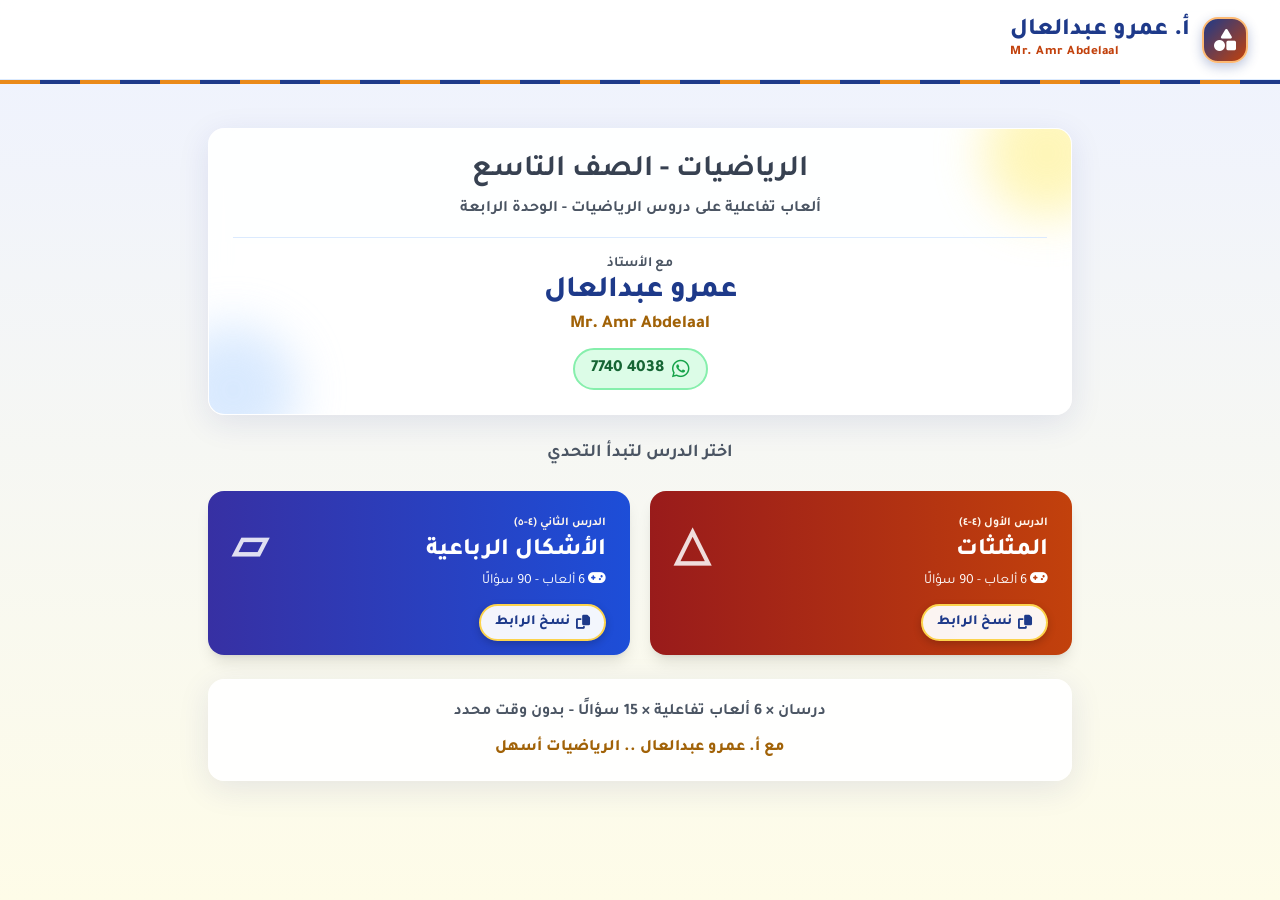
<file: index.html>
<!DOCTYPE html>
<html lang="ar" dir="rtl">
<head>
    <meta charset="UTF-8">
    <meta name="viewport" content="width=device-width, initial-scale=1.0, maximum-scale=1.0, user-scalable=no">
    <title>أ. عمرو عبدالعال - الرياضيات</title>
    <link rel="stylesheet" href="assets/tailwind.css">
    <link rel="stylesheet" href="assets/fontawesome/css/all.min.css">
    <link rel="stylesheet" href="assets/style.css">
    <script src="assets/common.js"></script>
</head>
<body class="text-gray-800 min-h-screen pb-24 relative">

    <header class="fixed top-0 w-full bg-white/95 backdrop-blur-md shadow-sm z-40 h-20 flex items-center px-4 md:px-8 border-b border-blue-100">
        <div class="flex items-center gap-3"><div class="logo-badge"><i class="fa-solid fa-shapes"></i></div><h1 class="font-extrabold text-blue-900 text-lg md:text-2xl brand-name">أ. عمرو عبدالعال<small dir="ltr">Mr. Amr Abdelaal</small></h1></div>
    </header>
    <div class="fixed top-20 w-full z-40 brand-strip"></div>

    <div class="max-w-4xl mx-auto p-4 relative pt-28">
        <div class="space-y-6">
            <div class="glass-panel rounded-2xl p-6 shadow-lg relative overflow-hidden flex flex-col md:flex-row items-center gap-6 mt-4">
                <div class="absolute -top-10 -right-10 w-32 h-32 bg-yellow-200 rounded-full opacity-60 blur-xl"></div>
                <div class="absolute -bottom-10 -left-10 w-32 h-32 bg-blue-200 rounded-full opacity-60 blur-xl"></div>
                <div class="w-full text-center z-10 flex flex-col justify-center">
                    <h2 class="text-2xl md:text-3xl font-bold text-gray-700 mb-2" id="grade"></h2>
                    <p class="text-gray-500 font-bold">ألعاب تفاعلية على دروس الرياضيات - الوحدة الرابعة</p>
                    <div class="mt-4 border-t border-blue-100 pt-4">
                        <p class="text-sm text-gray-500 font-bold">مع الأستاذ</p>
                        <p class="text-3xl font-extrabold text-blue-900">عمرو عبدالعال</p>
                        <p class="text-lg font-extrabold text-yellow-600" dir="ltr">Mr. Amr Abdelaal</p>
                        <a class="phone-pill" href="https://wa.me/96877404038" target="_blank" rel="noopener"><i class="fa-brands fa-whatsapp"></i> <span dir="ltr">7740 4038</span></a>
                    </div>
                </div>
            </div>

            <h3 class="text-center font-bold text-gray-600 mt-8 mb-4 text-lg">اختر الدرس لتبدأ التحدي</h3>

            <div class="grid grid-cols-1 sm:grid-cols-2 gap-5" id="lessons"></div>

            <div class="glass-panel rounded-2xl p-5 text-center mt-8">
                <p class="font-bold text-gray-600" id="summary"></p>
                <p class="mt-3 text-yellow-600 font-extrabold">مع أ. عمرو عبدالعال .. الرياضيات أسهل</p>
            </div>
        </div>
    </div>

    <div id="toast" class="copy-toast"></div>
    <script>
        document.getElementById('grade').innerText = TEACHER.grade;
        // رابط الموقع بعد الرفع على GitHub Pages
        const SITE_URL = 'https://darsfele3ba4-debug.github.io/amrabdelall/';
        function lessonUrl(id) {
            const base = /^https?:$/.test(location.protocol) ? location.href.replace(/[^\/]*([?#].*)?$/, '') : SITE_URL;
            return base + 'game.html?l=' + id;
        }
        function copyText(t) {
            if (navigator.clipboard && window.isSecureContext) return navigator.clipboard.writeText(t);
            return new Promise((res, rej) => {
                const ta = document.createElement('textarea'); ta.value = t; ta.style.position = 'fixed'; ta.style.opacity = '0';
                document.body.appendChild(ta); ta.select();
                try { document.execCommand('copy') ? res() : rej(); } catch (e) { rej(e); } finally { ta.remove(); }
            });
        }
        function showToast(msg, ok) {
            const t = document.getElementById('toast'); t.innerHTML = msg;
            t.className = 'copy-toast show ' + (ok ? 'ok' : 'no');
            clearTimeout(t._h); t._h = setTimeout(() => t.className = 'copy-toast', 2200);
        }
        function copyLesson(ev, id, btn) {
            ev.preventDefault(); ev.stopPropagation();
            const url = lessonUrl(id);
            copyText(url).then(() => {
                showToast('<i class="fa-solid fa-circle-check"></i> تم نسخ رابط ' + LESSONS[id].order, true);
                btn.innerHTML = '<i class="fa-solid fa-check"></i> تم النسخ'; btn.classList.add('done');
                setTimeout(() => { btn.innerHTML = '<i class="fa-solid fa-copy"></i> نسخ الرابط'; btn.classList.remove('done'); }, 2000);
            }).catch(() => { prompt('انسخ الرابط:', url); });
        }

        const box = document.getElementById('lessons');
        const ids = Object.keys(LESSONS);
        ids.forEach(id => {
            const L = LESSONS[id];
            box.insertAdjacentHTML('beforeend', `
            <div class="lesson-wrap">
                <a href="game.html?l=${id}" class="btn-bounce bg-gradient-to-l ${L.color} text-white p-6 pb-16 rounded-2xl shadow-lg flex items-center justify-between min-h-[150px] hover:shadow-2xl">
                    <div class="text-right">
                        <p class="text-xs font-bold text-white/80 mb-1">${L.order}</p>
                        <h4 class="font-extrabold text-2xl mb-1">${L.title}</h4>
                        <p class="text-sm text-white/90"><i class="fa-solid fa-gamepad"></i> ${L.games.length} ألعاب - ${L.games.length * 15} سؤالًا</p>
                    </div>
                    ${L.iconText ? `<span class="icon-text">${L.iconText}</span>` : `<i class="fa-solid ${L.icon} text-5xl opacity-80"></i>`}
                </a>
                <button class="copy-btn" onclick="copyLesson(event, '${id}', this)" title="${lessonUrl(id)}"><i class="fa-solid fa-copy"></i> نسخ الرابط</button>
            </div>`);
        });
        document.getElementById('summary').innerText = 'درسان × 6 ألعاب تفاعلية × 15 سؤالًا - بدون وقت محدد';
    </script>
</body>
</html>
</file>
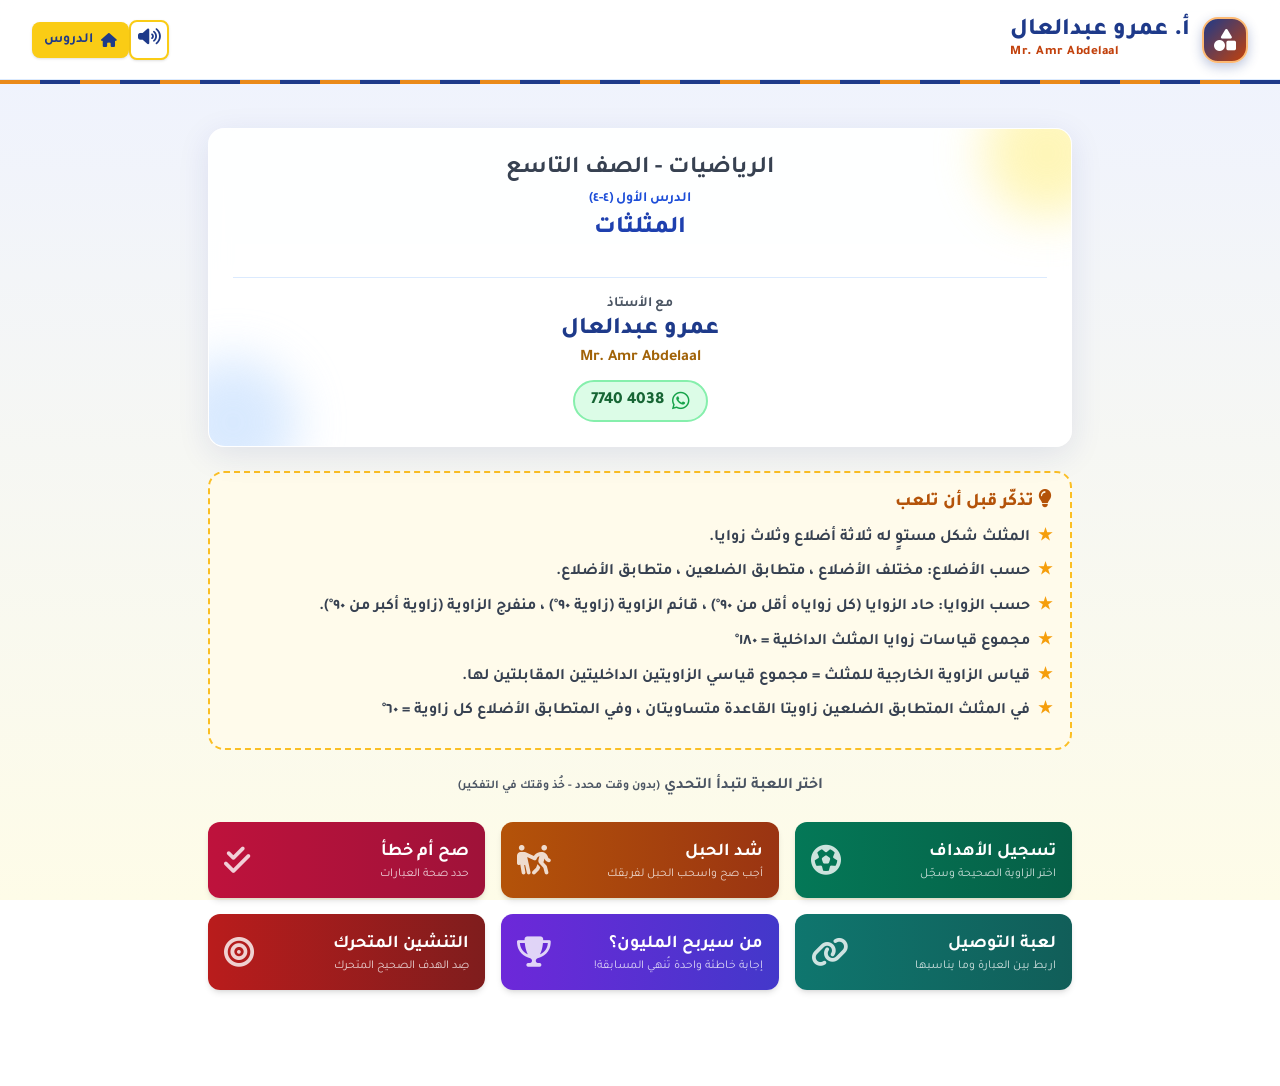
<file: game.html>
<!DOCTYPE html>
<html lang="ar" dir="rtl">
<head>
    <meta charset="UTF-8">
    <meta name="viewport" content="width=device-width, initial-scale=1.0, maximum-scale=1.0, user-scalable=no">
    <title>أ. عمرو عبدالعال - ألعاب الدرس</title>
    <link rel="stylesheet" href="assets/tailwind.css">
    <link rel="stylesheet" href="assets/fontawesome/css/all.min.css">
    <link rel="stylesheet" href="assets/style.css">
    <script src="assets/common.js"></script>
    <script src="assets/sound.js"></script>
</head>
<body class="text-gray-800 min-h-screen pb-20 relative">

    <header class="fixed top-0 w-full bg-white/95 backdrop-blur-md shadow-sm z-40 h-20 flex items-center px-4 md:px-8 border-b border-blue-100">
        <div class="flex items-center gap-3"><div class="logo-badge"><i class="fa-solid fa-shapes"></i></div><h1 class="font-extrabold text-blue-900 text-lg md:text-2xl brand-name">أ. عمرو عبدالعال<small dir="ltr">Mr. Amr Abdelaal</small></h1></div>
        <button id="sound-btn" onclick="toggleSound()" class="mr-auto btn-bounce bg-white border-2 border-yellow-400 text-blue-900 w-10 h-10 rounded-lg shadow ml-2 text-lg"></button>
        <a href="index.html" class="btn-bounce bg-yellow-400 hover:bg-yellow-300 text-blue-900 px-3 py-2 rounded-lg font-bold text-sm flex items-center gap-2 shadow"><i class="fa-solid fa-house"></i><span class="nav-txt"> الدروس</span></a>
    </header>
    <div class="fixed top-20 w-full z-40 brand-strip"></div>

    <div class="max-w-4xl mx-auto p-4 relative pt-28" id="main-container">

        <!-- الشاشة الرئيسية للدرس -->
        <div id="screen-home" class="space-y-6">
            <div class="glass-panel rounded-2xl p-6 shadow-lg relative overflow-hidden flex flex-col md:flex-row items-center gap-6 mt-4">
                <div class="absolute -top-10 -right-10 w-32 h-32 bg-yellow-200 rounded-full opacity-60 blur-xl"></div>
                <div class="absolute -bottom-10 -left-10 w-32 h-32 bg-blue-200 rounded-full opacity-60 blur-xl"></div>
                <div class="w-full text-center z-10 flex flex-col justify-center">
                    <h2 class="text-xl md:text-2xl font-bold text-gray-700 mb-1" id="grade-text"></h2>
                    <p class="text-sm font-bold text-blue-500 mb-1" id="lesson-order"></p>
                    <h3 class="text-xl md:text-2xl text-blue-800 font-extrabold mb-4" id="lesson-title">جارٍ التحميل...</h3>
                    <div class="mt-4 border-t border-blue-100 pt-4">
                        <p class="text-sm text-gray-500 font-bold">مع الأستاذ</p>
                        <p class="text-2xl font-extrabold text-blue-900" id="teacher-name"></p>
                        <p class="text-md font-bold text-yellow-600" id="teacher-en" dir="ltr"></p>
                        <a class="phone-pill" href="https://wa.me/96877404038" target="_blank" rel="noopener"><i class="fa-brands fa-whatsapp"></i> <span dir="ltr">7740 4038</span></a>
                    </div>
                </div>
            </div>

            <div class="tips-box">
                <h4><i class="fa-solid fa-lightbulb"></i> تذكّر قبل أن تلعب</h4>
                <ul id="tips-list"></ul>
            </div>

            <h3 class="text-center font-bold text-gray-600 mt-8 mb-4">اختر اللعبة لتبدأ التحدي <span class="text-xs text-gray-400">(بدون وقت محدد - خُذ وقتك في التفكير)</span></h3>

            <div class="grid grid-cols-1 sm:grid-cols-2 lg:grid-cols-3 gap-4" id="games-grid"></div>
        </div>

        <!-- رأس اللعبة -->
        <div id="game-header" class="hidden mb-6 bg-white p-3 rounded-xl shadow-sm border border-gray-100 flex flex-col gap-3">
            <div class="flex justify-between items-center w-full">
                <button onclick="goHome()" class="btn-bounce bg-gray-100 hover:bg-gray-200 text-gray-700 px-3 py-2 rounded-lg font-bold text-sm flex items-center gap-2">
                    <i class="fa-solid fa-arrow-right"></i> للألعاب
                </button>
                <div class="flex items-center gap-3">
                    <div class="text-left hidden sm:block">
                        <p class="text-xs text-gray-500 font-bold" id="hdr-teacher"></p>
                        <p class="text-sm font-bold text-blue-700" id="hdr-lesson"></p>
                    </div>
                </div>
            </div>
            <div class="flex justify-between items-center w-full border-t border-gray-100 pt-2">
                <div class="w-1/3 text-xs sm:text-sm font-bold text-gray-500"><i class="fa-solid fa-infinity text-blue-500"></i> بدون وقت</div>
                <h2 id="current-game-title" class="text-base sm:text-lg font-bold text-blue-800 text-center w-1/3"></h2>
                <div class="text-sm sm:text-base font-bold text-gray-600 bg-gray-50 px-3 py-1 rounded-lg border w-1/3 text-left">
                    النتيجة: <span id="current-score" class="text-blue-700">0</span>/<span class="total-count">15</span>
                </div>
            </div>
        </div>

        <!-- 1. اختيار من متعدد -->
        <div id="screen-mcq" class="hidden game-screen">
            <div class="glass-panel p-6 rounded-2xl">
                <div class="w-full bg-gray-200 rounded-full h-2.5 mb-6"><div id="mcq-progress" class="bg-blue-600 h-2.5 rounded-full" style="width:0%"></div></div>
                <div id="mcq-img"></div>
                <h3 id="mcq-question" class="text-xl md:text-2xl font-bold text-gray-800 mb-6 text-center leading-relaxed"></h3>
                <div id="mcq-options" class="grid grid-cols-1 sm:grid-cols-2 gap-3"></div>
            </div>
        </div>

        <!-- 2. الفقاعات -->
        <div id="screen-bubbles" class="hidden game-screen">
            <div class="glass-panel p-6 rounded-2xl">
                <div class="w-full bg-gray-200 rounded-full h-2.5 mb-4"><div id="bubbles-progress" class="bg-cyan-500 h-2.5 rounded-full" style="width:0%"></div></div>
                <div class="bg-cyan-50 border border-cyan-200 rounded-xl p-4 mb-4 text-center">
                    <h3 id="bubbles-question" class="text-lg md:text-xl font-bold text-gray-800 leading-relaxed"></h3>
                    <div id="bubbles-img"></div>
                </div>
                <div id="bubbles-game-area" class="relative w-full h-[430px] overflow-hidden rounded-xl shadow-inner bg-gradient-to-b from-blue-50 to-cyan-100"></div>
            </div>
        </div>

        <!-- 3. التنشين -->
        <div id="screen-shoot" class="hidden game-screen">
            <div class="glass-panel p-6 rounded-2xl">
                <div class="w-full bg-gray-200 rounded-full h-2.5 mb-4"><div id="shoot-progress" class="bg-red-500 h-2.5 rounded-full" style="width:0%"></div></div>
                <div class="bg-red-50 border border-red-200 rounded-xl p-4 mb-4 text-center">
                    <h3 id="shoot-question" class="text-lg md:text-xl font-bold text-gray-800 leading-relaxed"></h3>
                    <div id="shoot-img"></div>
                </div>
                <div id="shoot-game-area" class="relative w-full h-[430px] overflow-hidden bg-gray-900 border-4 border-gray-700 rounded-xl shadow-inner"></div>
            </div>
        </div>

        <!-- 4. صح أم خطأ -->
        <div id="screen-tf" class="hidden game-screen">
            <div class="glass-panel p-6 rounded-2xl flex flex-col">
                <div class="w-full bg-gray-200 rounded-full h-2.5 mb-6"><div id="tf-progress" class="bg-orange-500 h-2.5 rounded-full" style="width:0%"></div></div>
                <p class="text-center font-bold text-gray-600 mb-4 text-lg">اقرأ العبارة وحدد: صح أم خطأ؟</p>
                <div id="tf-img"></div>
                <div class="flex items-center justify-center mb-8">
                    <div id="tf-statement" class="bg-white border-2 border-orange-300 text-gray-800 font-bold text-xl md:text-2xl py-8 px-6 rounded-2xl shadow-md w-full text-center min-h-[150px] flex items-center justify-center leading-relaxed"></div>
                </div>
                <div class="grid grid-cols-2 gap-4 w-full">
                    <button onclick="checkTF(true)" class="btn-bounce bg-green-500 hover:bg-green-600 text-white p-6 rounded-xl flex flex-col items-center gap-2 shadow-lg">
                        <i class="fa-solid fa-check text-5xl mb-2"></i><span class="font-bold text-xl md:text-2xl">صح</span>
                    </button>
                    <button onclick="checkTF(false)" class="btn-bounce bg-red-500 hover:bg-red-600 text-white p-6 rounded-xl flex flex-col items-center gap-2 shadow-lg">
                        <i class="fa-solid fa-xmark text-5xl mb-2"></i><span class="font-bold text-xl md:text-2xl">خطأ</span>
                    </button>
                </div>
            </div>
        </div>

        <!-- 5. التوصيل -->
        <div id="screen-match" class="hidden game-screen">
            <div class="glass-panel p-4 rounded-2xl">
                <div class="w-full bg-gray-200 rounded-full h-2.5 mb-4"><div id="match-progress" class="bg-green-600 h-2.5 rounded-full" style="width:0%"></div></div>
                <p class="text-center text-gray-600 mb-4 font-bold">المس عنصرًا من القائمة الأولى ثم ما يناسبه من الثانية</p>
                <div class="flex gap-4 justify-between">
                    <div class="w-1/2 space-y-2 flex flex-col" id="match-list-a"></div>
                    <div class="w-1/2 space-y-2 flex flex-col" id="match-list-b"></div>
                </div>
            </div>
        </div>

        <!-- 6. أكمل -->
        <div id="screen-fill" class="hidden game-screen">
            <div class="glass-panel p-4 md:p-6 rounded-2xl flex flex-col">
                <div class="w-full bg-gray-200 rounded-full h-2.5 mb-4 md:mb-6"><div id="fill-progress" class="bg-purple-500 h-2.5 rounded-full" style="width:0%"></div></div>
                <p class="text-center font-bold text-gray-600 mb-4 text-sm md:text-lg">اختر ما يكمل العبارة إكمالًا صحيحًا</p>
                <div id="fill-img"></div>
                <div class="bg-white border-2 border-purple-200 py-6 px-4 md:py-8 md:px-6 rounded-2xl shadow-sm text-center mb-6 flex items-center justify-center min-h-[120px] md:min-h-[160px]">
                    <h3 id="fill-sentence" class="text-lg sm:text-xl md:text-2xl font-bold text-gray-800 leading-loose"></h3>
                </div>
                <div id="fill-options" class="grid grid-cols-1 sm:grid-cols-2 gap-3 md:gap-4"></div>
            </div>
        </div>
    
        <!-- 7. شد الحبل -->
        <div id="screen-tug" class="hidden game-screen">
            <div class="glass-panel p-4 md:p-6 rounded-2xl">
                <div class="w-full bg-gray-200 rounded-full h-2.5 mb-4"><div id="tug-progress" class="bg-amber-500 h-2.5 rounded-full" style="width:0%"></div></div>
                <div class="tug-arena">
                    <div class="tug-team tug-me"><span class="tug-tag">فريقك</span><div class="tug-men"><i class="fa-solid fa-person"></i><i class="fa-solid fa-person"></i><i class="fa-solid fa-person"></i></div></div>
                    <div class="tug-field">
                        <div class="tug-zone tug-zone-me"></div><div class="tug-zone tug-zone-op"></div>
                        <div class="tug-center"></div>
                        <div id="tug-rope" class="tug-rope"><div class="tug-knot"><i class="fa-solid fa-flag"></i></div></div>
                    </div>
                    <div class="tug-team tug-op"><span class="tug-tag">المنافس</span><div class="tug-men"><i class="fa-solid fa-person"></i><i class="fa-solid fa-person"></i><i class="fa-solid fa-person"></i></div></div>
                </div>
                <p class="text-center text-xs font-bold text-gray-500 mb-3">كل إجابة صحيحة تسحب الحبل نحو فريقك، وكل إجابة خاطئة تسحبه نحو المنافس</p>
                <div class="bg-amber-50 border border-amber-200 rounded-xl p-4 mb-4 text-center">
                    <h3 id="tug-question" class="text-lg md:text-xl font-bold text-gray-800 leading-relaxed"></h3>
                    <div id="tug-img"></div>
                </div>
                <div id="tug-options" class="grid grid-cols-2 gap-3"></div>
            </div>
        </div>

        <!-- 8. تسجيل الأهداف -->
        <div id="screen-goal" class="hidden game-screen">
            <div class="glass-panel p-4 md:p-6 rounded-2xl">
                <div class="w-full bg-gray-200 rounded-full h-2.5 mb-4"><div id="goal-progress" class="bg-emerald-600 h-2.5 rounded-full" style="width:0%"></div></div>
                <div class="bg-emerald-50 border border-emerald-200 rounded-xl p-4 mb-4 text-center">
                    <h3 id="goal-question" class="text-lg md:text-xl font-bold text-gray-800 leading-relaxed"></h3>
                    <div id="goal-img"></div>
                </div>
                <div class="goal-pitch" id="goal-pitch">
                    <div class="goal-frame"><div class="goal-net"></div></div>
                    <div id="goal-keeper" class="goal-keeper"><i class="fa-solid fa-user-shield"></i></div>
                    <div id="goal-targets"></div>
                    <div id="goal-ball" class="goal-ball"><i class="fa-solid fa-futbol"></i></div>
                    <div id="goal-flash" class="goal-flash"></div>
                </div>
                <p class="text-center text-sm font-bold text-gray-500 mt-3">المس الزاوية التي بها الإجابة الصحيحة لتسدد الكرة</p>
            </div>
        </div>
    
        <!-- 9. من سيربح المليون -->
        <div id="screen-millionaire" class="hidden game-screen">
            <div class="mil-wrap">
                <div class="mil-ladder" id="mil-ladder"></div>
                <h2 class="mil-title"><i class="fa-solid fa-trophy"></i> من سيربح المليون؟ <i class="fa-solid fa-trophy"></i></h2>
                <div class="mil-bar">
                    <div class="mil-pill" id="mil-qnum"></div>
                    <div class="mil-prize"><i class="fa-solid fa-sack-dollar"></i> <span id="mil-prize"></span></div>
                </div>
                <div class="mil-lifelines">
                    <button id="ll-5050" class="mil-ll" onclick="useLifeline('5050')" title="حذف إجابتين"><i class="fa-solid fa-scissors"></i><small>حذف إجابتين</small></button>
                    <button id="ll-phone" class="mil-ll" onclick="useLifeline('phone')" title="اتصال بصديق"><i class="fa-solid fa-phone"></i><small>اتصال بصديق</small></button>
                    <button id="ll-aud" class="mil-ll" onclick="useLifeline('aud')" title="رأي الجمهور"><i class="fa-solid fa-users"></i><small>رأي الجمهور</small></button>
                </div>
                <div class="mil-help hidden" id="mil-help"></div>
                <div class="mil-question" id="mil-question"></div>
                <div class="mil-options" id="mil-options"></div>
            </div>
        </div>
    </div>

    <!-- نافذة التغذية الراجعة -->
    <div id="feedback-modal" class="fixed inset-0 bg-black bg-opacity-60 z-50 hidden flex items-center justify-center p-4 backdrop-blur-sm">
        <div id="feedback-content" class="bg-white rounded-2xl p-6 max-w-sm w-full text-center transform scale-50 opacity-0 transition-all duration-300">
            <div id="feedback-icon" class="text-6xl mb-4"></div>
            <h3 id="feedback-title" class="text-2xl font-bold mb-2"></h3>
            <p id="feedback-msg" class="text-gray-600 mb-6 font-bold text-lg leading-relaxed"></p>
            <button onclick="closeFeedback()" class="bg-blue-700 text-white font-bold py-3 px-8 rounded-xl shadow-md w-full hover:bg-blue-800 transition-colors">متابعة</button>
        </div>
    </div>

    <!-- نهاية اللعبة -->
    <div id="endgame-modal" class="fixed inset-0 bg-blue-950 bg-opacity-95 z-50 hidden flex items-center justify-center p-4">
        <div class="bg-white rounded-2xl p-8 max-w-md w-full text-center shadow-2xl">
            <i class="fa-solid fa-trophy text-6xl text-yellow-400 mb-4"></i>
            <h2 class="text-3xl font-bold text-blue-900 mb-2">اكتملت اللعبة!</h2>
            <p class="text-xl text-gray-700 mb-2 font-bold">لقد حققت <span id="endgame-score" class="text-blue-700 text-2xl">0</span> من <span class="total-count">15</span></p>
            <p id="endgame-msg" class="text-lg text-yellow-600 font-bold mb-6"></p>
            <button onclick="startGame(gameState.activeGame)" class="w-full mb-3 bg-yellow-400 text-blue-900 font-bold py-3 rounded-xl shadow text-lg btn-bounce">
                <i class="fa-solid fa-rotate-right"></i> العب مرة أخرى
            </button>
            <button onclick="goHome()" class="w-full bg-gradient-to-r from-blue-700 to-indigo-700 text-white font-bold py-4 rounded-xl shadow-lg text-xl btn-bounce">
                العودة لألعاب الدرس
            </button>
        </div>
    </div>


        <script src="assets/game.js"></script>
</body>
</html>
</file>
<file: assets/style.css>
@import url('https://fonts.googleapis.com/css2?family=Tajawal:wght@400;700;800&display=swap');
body { font-family: 'Tajawal', sans-serif; background: linear-gradient(180deg,#eef2ff 0%,#fefce8 100%); background-attachment: fixed; user-select: none; overflow-x: hidden; }
.glass-panel { background: rgba(255,255,255,0.93); backdrop-filter: blur(10px); border: 1px solid rgba(255,255,255,0.3); box-shadow: 0 8px 32px 0 rgba(31,38,135,0.10); }
.btn-bounce { transition: transform 0.2s; }
.btn-bounce:active { transform: scale(0.95); }
.brand-strip { background: repeating-linear-gradient(90deg,#facc15 0 40px,#1e3a8a 40px 80px); height: 4px; }

/* رياضيات */
.m { unicode-bidi: isolate; direction: ltr; }
.frac { display: inline-flex; flex-direction: column; vertical-align: middle; text-align: center; line-height: 1.1; margin: 0 2px; font-size: 0.9em; }
.frac .num { border-bottom: 2px solid currentColor; padding: 0 3px; }
.frac .den { padding: 0 3px; }
.q-img { max-height: 260px; max-width: 100%; margin: 0 auto 1rem; border-radius: 12px; border: 2px solid #e0e7ff; background: #fff; object-fit: contain; }
.q-img-sm { max-height: 150px; max-width: 100%; margin: 8px auto 0; border-radius: 10px; background: #fff; object-fit: contain; }

/* التوصيل */
.match-item { transition: all 0.3s; }
.match-item.selected { background-color: #fef08a; border-color: #eab308; transform: scale(1.05); }
.match-item.matched { background-color: #86efac; border-color: #22c55e; opacity: 0.7; pointer-events: none; }
.match-item.error { background-color: #fca5a5; border-color: #ef4444; animation: shake 0.5s; }

/* الفقاعات */
.game-bubble {
    border-radius: 50%;
    background: radial-gradient(circle at 30% 30%, rgba(255,255,255,0.95), rgba(191,219,254,0.8) 60%, rgba(59,130,246,0.45));
    box-shadow: inset 0 0 15px rgba(255,255,255,0.8), 0 4px 10px rgba(0,0,0,0.15);
    border: 1px solid rgba(255,255,255,0.6);
    color: #1e3a8a; text-shadow: 0 1px 2px rgba(255,255,255,0.8);
}
.horizontal-target { background-color: white; border: 4px solid; box-shadow: 0 10px 15px -3px rgba(0,0,0,0.2); }

/* حركة مستمرة بلا وقت محدد: تتكرر حتى يجيب الطالب */
@keyframes fallDown { from { top: -140px; } to { top: 105%; } }
@keyframes moveRight { from { left: -140px; } to { left: 105%; } }
@keyframes moveLeft { from { left: 105%; } to { left: -140px; } }
.anim-fall { animation: fallDown 16s linear infinite; }
.anim-right { animation: moveRight 15s linear infinite; }
.anim-left { animation: moveLeft 15s linear infinite; }

@keyframes shake { 0%,100% {transform: translateX(0);} 25% {transform: translateX(-5px);} 75% {transform: translateX(5px);} }
.popup-anim { animation: popIn 0.3s ease-out forwards; }
@keyframes popIn { 0% { opacity: 0; transform: scale(0.5); } 100% { opacity: 1; transform: scale(1); } }
.game-bubble .frac, .horizontal-target .frac { font-size: 1.3em; }
.game-bubble .m, .horizontal-target .m { white-space: normal; }

/* رموز الشعاع والمستقيم */
.geo { position: relative; display: inline-block; padding-top: 0.45em; line-height: 1.1; unicode-bidi: isolate; }
.geo::before { position: absolute; top: -0.15em; left: 0; right: 0; text-align: center; font-size: 0.8em; line-height: 1; letter-spacing: -2px; }
.ray::before { content: "⟶"; }
.gline::before { content: "⟷"; }

/* ===== عناصر مستر سيف محمد (بدون صور) ===== */
.brand-strip { background: repeating-linear-gradient(90deg,#f59e0b 0 40px,#1e3a8a 40px 80px); }
.logo-badge { width: 56px; height: 56px; border-radius: 16px; display: flex; align-items: center; justify-content: center;
  background: linear-gradient(135deg,#1e3a8a,#4f46e5); color: #fde68a; font-size: 26px; font-weight: 800; box-shadow: 0 4px 12px rgba(30,58,138,.3); border: 2px solid #fcd34d; flex-shrink: 0; }
.brand-name { line-height: 1.15; }
.brand-name small { display: block; font-size: 13px; color: #b45309; font-weight: 800; letter-spacing: .5px; }
.hero-art { position: relative; width: 100%; max-width: 300px; aspect-ratio: 1/1; border-radius: 20px; border: 4px solid #fbbf24;
  background: radial-gradient(circle at 30% 25%,#6366f1,#1e3a8a 70%); color: #fff; display: flex; flex-direction: column; align-items: center; justify-content: center; gap: 10px;
  box-shadow: 0 12px 30px rgba(30,58,138,.35); overflow: hidden; }
.hero-art .big { font-size: 64px; font-weight: 800; color: #fde68a; line-height: 1; }
.hero-art .eq { direction: ltr; font-size: 20px; font-weight: 800; background: rgba(255,255,255,.15); padding: 6px 14px; border-radius: 12px; }
.hero-art .eq b { color: #fde68a; }
.hero-art .tag { font-size: 14px; font-weight: 800; color: #c7d2fe; }
.hero-art::before, .hero-art::after { content: ""; position: absolute; border-radius: 50%; background: rgba(255,255,255,.08); }
.hero-art::before { width: 160px; height: 160px; top: -50px; left: -50px; }
.hero-art::after { width: 120px; height: 120px; bottom: -40px; right: -30px; }
@media (max-width: 767px) { .hero-art { max-width: 240px; } .hero-art .big { font-size: 52px; } }
.avatar-mini { width: 40px; height: 40px; border-radius: 50%; display: flex; align-items: center; justify-content: center; background: linear-gradient(135deg,#1e3a8a,#4f46e5); color: #fde68a; font-weight: 800; border: 2px solid #fbbf24; }
.lesson-num { width: 64px; height: 64px; border-radius: 14px; display: flex; flex-direction: column; align-items: center; justify-content: center; color: #fff; font-weight: 800; flex-shrink: 0; box-shadow: 0 4px 10px rgba(0,0,0,.15); }
.lesson-num span { font-size: 11px; opacity: .9; }
.lesson-num b { font-size: 24px; line-height: 1; }
.tips-box { background: #fffbeb; border: 2px dashed #fbbf24; border-radius: 16px; padding: 16px 18px; }
.tips-box h4 { color: #b45309; font-weight: 800; font-size: 18px; margin-bottom: 8px; }
.tips-box li { position: relative; padding-right: 22px; margin-bottom: 6px; font-weight: 700; color: #374151; line-height: 1.8; }
.tips-box li::before { content: "★"; position: absolute; right: 0; color: #f59e0b; }
.tips-box .m, .hero-art .eq { white-space: nowrap; }

/* ===== أ. أحمد زين العابدين ===== */
.brand-strip { background: repeating-linear-gradient(90deg,#0d9488 0 40px,#1e3a8a 40px 80px); }
.brand-name small { color: #0f766e; }
.logo-badge { width: 46px; height: 46px; font-size: 24px; background: linear-gradient(135deg,#1e3a8a,#0d9488); border-color: #5eead4; color: #fff; }

/* المعادلات: من اليمين لليسار كما فى الكتاب */
.eq { unicode-bidi: isolate; direction: rtl; white-space: nowrap; display: inline-block; }
.game-bubble .eq, .horizontal-target .eq, .match-item .eq { white-space: normal; }

/* رسم المستطيلات */
.bar-fig { max-width: 460px; margin: 4px auto 18px; padding: 30px 8px 0; }
.bar-row { display: flex; direction: ltr; height: 38px; border: 2px solid #374151; border-radius: 4px; overflow: visible; }
.bar-seg { position: relative; border-left: 2px solid #374151; min-width: 34px; }
.bar-seg:first-child { border-left: none; }
.bar-w { background: #fff; } .bar-g { background: #4ade80; } .bar-y { background: #fde047; }
.bar-k { background: repeating-conic-gradient(#1f2937 0 25%, #fff 0 50%) 0 0/10px 10px; }
.bar-lbl { position: absolute; bottom: 100%; left: 0; right: 0; text-align: center; font-size: 13px; font-weight: 800; color: #1e3a8a; white-space: nowrap; padding-bottom: 2px; border-bottom: 2px solid #94a3b8; margin: 0 2px 4px; }
.bar-total { margin-top: 6px; border-top: 2px solid #94a3b8; text-align: center; font-weight: 800; color: #374151; font-size: 14px; padding-top: 2px; }
.bar-sm { margin-bottom: 6px; padding-top: 26px; }
.game-bubble > span, .horizontal-target > span { font-size: 1.35em; }

/* ===== شد الحبل ===== */
.tug-arena { display: flex; align-items: center; gap: 6px; margin-bottom: 10px; }
.tug-team { display: flex; flex-direction: column; align-items: center; width: 74px; flex-shrink: 0; }
.tug-tag { font-size: 12px; font-weight: 800; padding: 2px 8px; border-radius: 999px; color: #fff; margin-bottom: 4px; white-space: nowrap; }
.tug-me .tug-tag { background: #2563eb; } .tug-op .tug-tag { background: #dc2626; }
.tug-men { display: flex; gap: 1px; font-size: 30px; line-height: 1; }
.tug-me .tug-men { color: #1d4ed8; transform: rotate(12deg); } .tug-op .tug-men { color: #b91c1c; transform: rotate(-12deg); }
.tug-me.pulling .tug-men { animation: pullR .6s ease-out; } .tug-op.pulling .tug-men { animation: pullL .6s ease-out; }
@keyframes pullR { 50% { transform: rotate(28deg) translateX(8px); } }
@keyframes pullL { 50% { transform: rotate(-28deg) translateX(-8px); } }
.tug-field { position: relative; flex: 1; height: 86px; border-radius: 14px; overflow: hidden; border: 2px solid #e5e7eb; }
.tug-zone { position: absolute; top: 0; bottom: 0; width: 50%; }
.tug-zone-me { right: 0; background: linear-gradient(90deg,#dbeafe,#bfdbfe); }
.tug-zone-op { left: 0; background: linear-gradient(90deg,#fecaca,#fee2e2); }
.tug-center { position: absolute; top: 0; bottom: 0; left: 50%; border-left: 3px dashed #6b7280; }
.tug-rope { position: absolute; top: 50%; left: -30%; width: 160%; height: 10px; margin-top: -5px; border-radius: 6px;
  background: repeating-linear-gradient(45deg,#a16207 0 6px,#ca8a04 6px 12px); box-shadow: 0 2px 4px rgba(0,0,0,.25); transition: transform .6s cubic-bezier(.3,1.6,.5,1); }
.tug-knot { position: absolute; left: 50%; top: 50%; transform: translate(-50%,-50%); width: 34px; height: 34px; border-radius: 50%; background: #fff; border: 3px solid #f59e0b;
  display: flex; align-items: center; justify-content: center; color: #dc2626; font-size: 15px; box-shadow: 0 3px 8px rgba(0,0,0,.25); }
.opt-right { background: #bbf7d0 !important; border-color: #22c55e !important; }
.opt-wrong { background: #fecaca !important; border-color: #ef4444 !important; }

/* ===== تسجيل الأهداف ===== */
.goal-pitch { position: relative; width: 100%; height: 360px; border-radius: 16px; overflow: hidden;
  background: repeating-linear-gradient(180deg,#16a34a 0 36px,#15803d 36px 72px); box-shadow: inset 0 0 30px rgba(0,0,0,.25); }
.goal-frame { position: absolute; top: 5%; left: 8%; right: 8%; height: 56%; border: 7px solid #fff; border-bottom: none; border-radius: 6px 6px 0 0; box-shadow: 0 4px 10px rgba(0,0,0,.25); }
.goal-net { position: absolute; inset: 0; background-image: linear-gradient(rgba(255,255,255,.35) 1px, transparent 1px), linear-gradient(90deg, rgba(255,255,255,.35) 1px, transparent 1px); background-size: 14px 14px; background-color: rgba(0,0,0,.12); }
.goal-pitch::after { content: ""; position: absolute; left: 22%; right: 22%; top: 61%; height: 22%; border: 3px solid rgba(255,255,255,.7); border-top: none; }
.goal-keeper { position: absolute; z-index: 3; font-size: 44px; color: #facc15; text-shadow: 0 3px 6px rgba(0,0,0,.4); transform: translate(-50%,-50%); pointer-events: none; }
.goal-ball { position: absolute; z-index: 4; font-size: 34px; color: #fff; background: #111; border-radius: 50%; line-height: 1; width: 36px; height: 36px; display: flex; align-items: center; justify-content: center;
  transform: translate(-50%,-50%); pointer-events: none; text-shadow: none; box-shadow: 0 4px 6px rgba(0,0,0,.35); }
.goal-target { position: absolute; z-index: 2; transform: translate(-50%,-50%); min-width: 92px; max-width: 150px; min-height: 58px; padding: 6px 10px; border-radius: 14px;
  background: rgba(255,255,255,.92); border: 3px solid #fde047; color: #14532d; font-weight: 800; font-size: 17px; box-shadow: 0 4px 10px rgba(0,0,0,.25); display: flex; align-items: center; justify-content: center; text-align: center; transition: transform .2s; }
.goal-target.long { font-size: 13px; }
.goal-target:active { transform: translate(-50%,-50%) scale(.94); }
.goal-target.hit { background: #bbf7d0; border-color: #22c55e; }
.goal-target.miss { background: #fecaca; border-color: #ef4444; }
.goal-flash { position: absolute; z-index: 5; left: 50%; top: 74%; transform: translate(-50%,-50%) scale(.3); opacity: 0; font-size: 28px; font-weight: 800; padding: 6px 18px; border-radius: 14px; color: #fff; white-space: nowrap; transition: all .3s; pointer-events: none; }
.goal-flash.show { opacity: 1; transform: translate(-50%,-50%) scale(1); }
.goal-flash.ok { background: #16a34a; border: 3px solid #fde047; } .goal-flash.no { background: #dc2626; border: 3px solid #fff; }
@media (max-width: 480px) { .goal-target { min-width: 78px; font-size: 15px; } .goal-target.long { font-size: 11px; max-width: 120px; } .goal-pitch { height: 330px; } }

/* ألوان إضافية غير موجودة فى ملف tailwind المضغوط */
.from-amber-500{--tw-gradient-from:#f59e0b var(--tw-gradient-from-position);--tw-gradient-to:rgba(245,158,11,0) var(--tw-gradient-to-position);--tw-gradient-stops:var(--tw-gradient-from),var(--tw-gradient-to)}
.from-emerald-500{--tw-gradient-from:#10b981 var(--tw-gradient-from-position);--tw-gradient-to:rgba(16,185,129,0) var(--tw-gradient-to-position);--tw-gradient-stops:var(--tw-gradient-from),var(--tw-gradient-to)}
.from-teal-500{--tw-gradient-from:#14b8a6 var(--tw-gradient-from-position);--tw-gradient-to:rgba(20,184,166,0) var(--tw-gradient-to-position);--tw-gradient-stops:var(--tw-gradient-from),var(--tw-gradient-to)}
.to-green-700{--tw-gradient-to:#15803d var(--tw-gradient-to-position)}
.to-emerald-700{--tw-gradient-to:#047857 var(--tw-gradient-to-position)}
.bg-amber-500{background-color:#f59e0b} .bg-amber-50{background-color:#fffbeb} .hover\:bg-amber-50:hover{background-color:#fffbeb}
.border-amber-300{border-color:#fcd34d} .border-amber-200{border-color:#fde68a} .text-amber-900{color:#78350f}
.bg-emerald-50{background-color:#ecfdf5} .border-emerald-200{border-color:#a7f3d0} .bg-emerald-600{background-color:#059669}
@media (max-width: 480px) { .nav-txt { display: none; } .brand-name { font-size: 16px; } .brand-name small { font-size: 11px; white-space: nowrap; } }

/* زر نسخ رابط الدرس */
.lesson-wrap { position: relative; }
.lesson-wrap > a { display: flex; }
.copy-btn { position: absolute; bottom: 14px; right: 24px; z-index: 2; background: rgba(255,255,255,.95); color: #1e3a8a; font-weight: 800; font-size: 14px;
  padding: 6px 14px; border-radius: 999px; box-shadow: 0 3px 8px rgba(0,0,0,.2); border: 2px solid #fcd34d; transition: transform .15s; display: flex; align-items: center; gap: 6px; }
.copy-btn:active { transform: scale(.94); }
.copy-btn.done { background: #dcfce7; color: #166534; border-color: #22c55e; }
.copy-toast { position: fixed; left: 50%; bottom: 24px; transform: translate(-50%, 30px); opacity: 0; z-index: 60; padding: 10px 20px; border-radius: 14px; color: #fff; font-weight: 800; transition: all .3s; pointer-events: none; white-space: nowrap; }
.copy-toast.show { opacity: 1; transform: translate(-50%, 0); }
.copy-toast.ok { background: #16a34a; } .copy-toast.no { background: #dc2626; }
.lesson-wrap > a { padding-bottom: 64px !important; min-height: 160px; }
.icon-text { font-size: 46px; font-weight: 800; opacity: .85; letter-spacing: 6px; line-height: 1; direction: ltr; }

/* ألوان الدرس الرابع */
.from-sky-500{--tw-gradient-from:#0ea5e9 var(--tw-gradient-from-position);--tw-gradient-to:rgba(14,165,233,0) var(--tw-gradient-to-position);--tw-gradient-stops:var(--tw-gradient-from),var(--tw-gradient-to)}
.to-indigo-600{--tw-gradient-to:#4f46e5 var(--tw-gradient-to-position)}

/* ===== من سيربح المليون ===== */
.mil-wrap { background: linear-gradient(165deg,#6d28d9 0%,#3730a3 45%,#1e3a8a 75%,#0f766e 100%); border-radius: 20px; padding: 12px 12px 18px; color: #fff; box-shadow: 0 12px 30px rgba(49,46,129,.4); }
.mil-ladder { display: flex; gap: 6px; overflow-x: auto; padding: 6px; background: rgba(15,10,60,.55); border-radius: 14px; scroll-behavior: smooth; scrollbar-width: none; }
.mil-ladder::-webkit-scrollbar { display: none; }
.mil-step { flex: 0 0 auto; display: flex; align-items: center; gap: 8px; padding: 6px 12px; border-radius: 10px; font-weight: 800; font-size: 13px; color: #c7d2fe; white-space: nowrap; }
.mil-step b { color: #fde68a; }
.mil-step.safe span { color: #fff; }
.mil-step.won { background: rgba(250,204,21,.18); color: #fde68a; }
.mil-step.next { background: linear-gradient(90deg,#facc15,#f59e0b); color: #3b0764; box-shadow: 0 0 12px rgba(250,204,21,.6); }
.mil-step.next b { color: #3b0764; }
.mil-title { text-align: center; font-size: 26px; font-weight: 800; margin: 14px 0 10px; color: #fde047; text-shadow: 0 3px 0 #a21caf, 0 6px 14px rgba(0,0,0,.35); }
.mil-title i { color: #fbbf24; }
.mil-bar { display: flex; justify-content: space-between; align-items: center; gap: 10px; margin-bottom: 12px; }
.mil-pill { background: rgba(255,255,255,.14); padding: 8px 16px; border-radius: 999px; font-weight: 800; font-size: 15px; }
.mil-prize { background: linear-gradient(90deg,#fde047,#facc15); color: #3b0764; padding: 8px 16px; border-radius: 999px; font-weight: 800; font-size: 16px; box-shadow: 0 4px 10px rgba(0,0,0,.25); }
.mil-lifelines { display: flex; justify-content: center; gap: 12px; margin-bottom: 12px; }
.mil-ll { width: 64px; height: 64px; border-radius: 50%; background: linear-gradient(160deg,#fb7185,#f97316); box-shadow: 0 5px 0 #9f1239, 0 8px 14px rgba(0,0,0,.3);
  display: flex; flex-direction: column; align-items: center; justify-content: center; color: #fff; font-size: 20px; transition: transform .15s; position: relative; }
.mil-ll small { font-size: 8.5px; font-weight: 800; line-height: 1.1; margin-top: 2px; }
.mil-ll:active { transform: translateY(3px); box-shadow: 0 2px 0 #9f1239; }
.mil-ll.used { filter: grayscale(1); opacity: .45; pointer-events: none; }
.mil-ll.used::after { content: ""; position: absolute; inset: 8px; border-top: 3px solid #fff; transform: rotate(-45deg) translateY(22px); }
.mil-help { background: rgba(255,255,255,.95); color: #312e81; border-radius: 14px; padding: 10px 14px; margin-bottom: 12px; font-weight: 800; text-align: center; animation: popIn .3s; }
.mil-help b { color: #c2410c; }
.mil-aud { display: flex; justify-content: center; gap: 18px; align-items: flex-end; }
.mil-aud-col { display: flex; flex-direction: column; align-items: center; gap: 4px; font-size: 13px; }
.mil-aud-bar { width: 26px; height: 90px; background: #e0e7ff; border-radius: 6px; display: flex; align-items: flex-end; overflow: hidden; }
.mil-aud-bar i { display: block; width: 100%; background: linear-gradient(0deg,#6d28d9,#a78bfa); transition: height .8s; }
.mil-question { border: 4px solid #facc15; border-radius: 22px; background: linear-gradient(160deg,rgba(255,255,255,.18),rgba(255,255,255,.06)); padding: 22px 14px; min-height: 110px;
  display: flex; align-items: center; justify-content: center; text-align: center; font-size: 20px; font-weight: 800; line-height: 1.8; margin-bottom: 14px; box-shadow: inset 0 0 20px rgba(0,0,0,.15); }
.mil-options { display: flex; flex-direction: column; gap: 10px; }
.mil-opt { display: flex; align-items: center; gap: 12px; width: 100%; min-height: 62px; padding: 8px 12px; border-radius: 999px; border: 3px solid #a5b4fc;
  background: linear-gradient(90deg,#4338ca,#3b82f6); color: #fff; font-weight: 800; font-size: 18px; text-align: right; transition: transform .15s, background .3s; box-shadow: 0 4px 10px rgba(0,0,0,.25); }
.mil-opt:active { transform: scale(.98); }
.mil-letter { flex: 0 0 auto; width: 40px; height: 40px; border-radius: 50%; background: #facc15; color: #3b0764; display: flex; align-items: center; justify-content: center; font-size: 20px; }
.mil-txt { flex: 1; line-height: 1.6; }
.mil-opt.final { background: linear-gradient(90deg,#f59e0b,#ea580c); border-color: #fde68a; animation: milPulse .5s infinite alternate; }
.mil-opt.right { background: linear-gradient(90deg,#16a34a,#22c55e); border-color: #bbf7d0; animation: milBlink .35s 3; }
.mil-opt.wrong { background: linear-gradient(90deg,#dc2626,#ef4444); border-color: #fecaca; }
.mil-opt.gone { visibility: hidden; }
@keyframes milPulse { to { transform: scale(1.02); box-shadow: 0 0 18px rgba(245,158,11,.8); } }
@keyframes milBlink { 50% { filter: brightness(1.4); } }
@media (max-width: 480px) { .mil-title { font-size: 22px; } .mil-question { font-size: 18px; } .mil-opt { font-size: 16px; min-height: 56px; } }

/* ===== أ. عمرو عبدالعال — الصف التاسع (عُمان) ===== */
.brand-strip { background: repeating-linear-gradient(90deg,#ea8a1a 0 40px,#1e3a8a 40px 80px); }
.brand-name small { color: #c2410c; }
.logo-badge { width: 46px; height: 46px; font-size: 22px; background: linear-gradient(135deg,#1e3a8a,#ea8a1a); border-color: #fdba74; color: #fff; }
.phone-pill { display: inline-flex; align-items: center; gap: 8px; margin-top: 10px; padding: 6px 16px; border-radius: 999px; background: #dcfce7; color: #166534; font-weight: 800; font-size: 17px; border: 2px solid #86efac; text-decoration: none; }
.phone-pill i { font-size: 20px; color: #16a34a; }
.phone-pill:hover { background: #bbf7d0; }

/* الرسومات الهندسية وصور الكتاب */
.q-fig { display: flex; justify-content: center; margin: 4px auto 14px; }
.q-fig svg, .q-fig img { width: auto; max-width: 100%; height: 210px; background: #fff; border-radius: 12px; border: 2px solid #fde7c7; padding: 4px; }
.q-fig img { object-fit: contain; height: auto; max-height: 220px; }
.q-fig-sm { margin: 10px auto 0; }
.q-fig-sm svg { height: 170px; }
.q-fig-sm img { max-height: 175px; }
.geo-svg text { font-family: inherit; }
.m-fig { display: inline-block; }
.m-fig svg { height: 84px; width: auto; max-width: 100%; background: #fff; border-radius: 8px; }
.match-item .m-fig svg { height: 78px; }
.mil-question .q-fig { margin-bottom: 10px; }
.mil-question .q-fig svg, .mil-question .q-fig img { height: 165px; max-height: 165px; border-color: #facc15; }
@media (max-width: 480px) {
  .q-fig svg { height: 180px; } .q-fig-sm svg { height: 145px; } .q-fig-sm img { max-height: 150px; }
  .m-fig svg { height: 62px; }
}
.mil-question { flex-direction: column; }

/* ===== ألوان واضحة (تباين عالٍ بين الخط والخلفية) ===== */
/* بطاقات الدروس والألعاب: خلفيات داكنة ثابتة والخط أبيض */
.grad-l1     { background-image: linear-gradient(to left, #c2410c, #991b1b) !important; }
.grad-l2     { background-image: linear-gradient(to left, #1d4ed8, #3730a3) !important; }
.grad-goal   { background-image: linear-gradient(to right, #047857, #065f46) !important; }
.grad-tug    { background-image: linear-gradient(to right, #b45309, #9a3412) !important; }
.grad-tf     { background-image: linear-gradient(to right, #be123c, #9f1239) !important; }
.grad-match  { background-image: linear-gradient(to right, #0f766e, #115e59) !important; }
.grad-mil    { background-image: linear-gradient(to right, #6d28d9, #4338ca) !important; }
.grad-shoot  { background-image: linear-gradient(to right, #b91c1c, #7f1d1d) !important; }
.grad-mcq    { background-image: linear-gradient(to right, #1d4ed8, #1e40af) !important; }
.grad-bubbles{ background-image: linear-gradient(to right, #0e7490, #155e75) !important; }
.grad-fill   { background-image: linear-gradient(to right, #7e22ce, #6b21a8) !important; }
.grad-l1, .grad-l2, .grad-goal, .grad-tug, .grad-tf, .grad-match, .grad-mil, .grad-shoot, .grad-mcq, .grad-bubbles, .grad-fill { color: #fff !important; }
.grad-l1 .text-white\/80, .grad-l2 .text-white\/80 { color: #fff7ed !important; }
.grad-l1 .text-white\/90, .grad-l2 .text-white\/90 { color: #ffffff !important; }

/* نصوص ملونة على خلفية بيضاء */
.text-yellow-600 { color: #a16207 !important; }
.text-blue-500 { color: #1d4ed8 !important; }
.text-green-600 { color: #15803d !important; }
.text-gray-400 { color: #4b5563 !important; }
.text-gray-500 { color: #4b5563 !important; }

/* أزرار صح / خطأ */
#screen-tf .bg-green-500 { background-color: #15803d !important; }
#screen-tf .bg-green-500:hover { background-color: #166534 !important; }
#screen-tf .bg-red-500 { background-color: #b91c1c !important; }
#screen-tf .bg-red-500:hover { background-color: #991b1b !important; }
/* من سيربح المليون + الشعار */
.mil-ll { background: linear-gradient(160deg,#be123c,#c2410c) !important; }
.mil-opt { background: linear-gradient(90deg,#1e3a8a,#3730a3) !important; color: #fff !important; }
.mil-opt.final { background: linear-gradient(90deg,#b45309,#9a3412) !important; }
.mil-opt.right { background: linear-gradient(90deg,#15803d,#166534) !important; }
.mil-opt.wrong { background: linear-gradient(90deg,#b91c1c,#991b1b) !important; }
.logo-badge { background: linear-gradient(135deg,#1e3a8a,#c2410c) !important; }
</file>
